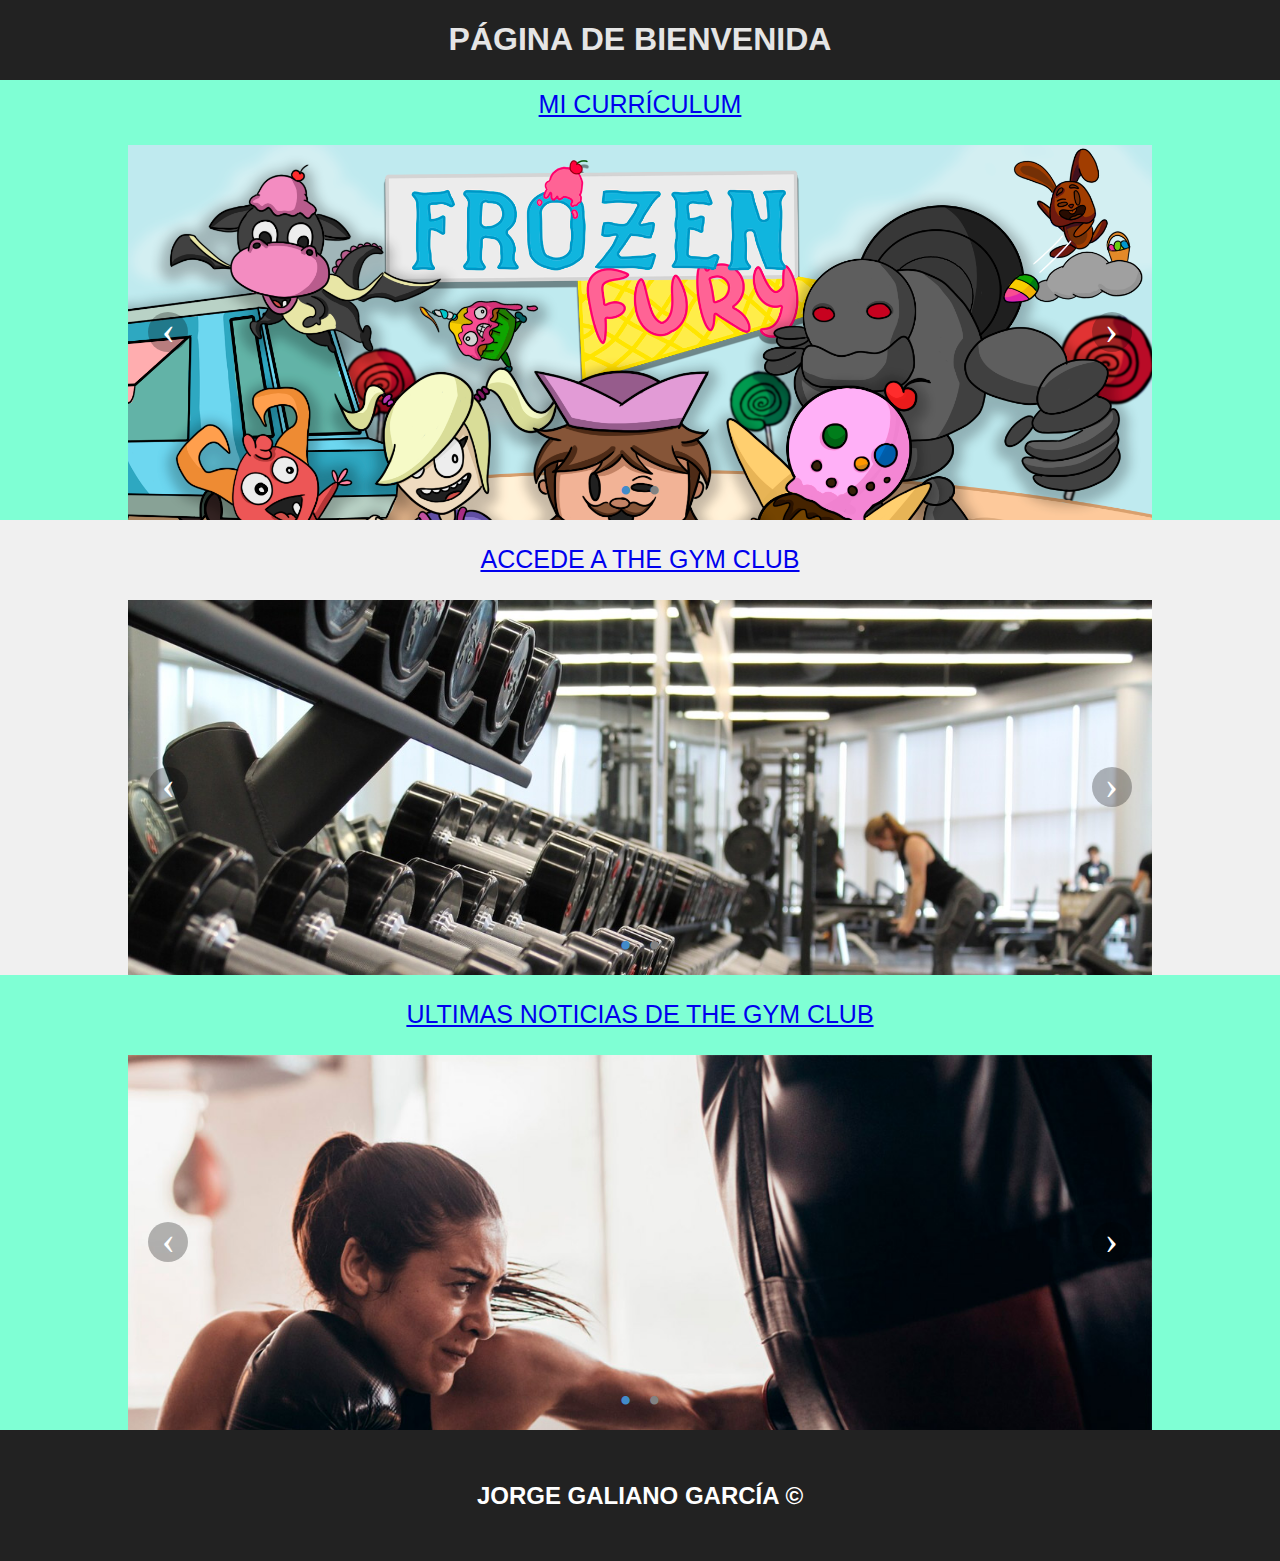
<file: 01_EjercicioWeb/src/main/webapp/index.html>
<!DOCTYPE html>
<html>
<head>
<meta charset="UTF-8">
<link href="css/welcomePage.css" rel="stylesheet" type="text/css"><link>
<title>Página de bienvenida</title>
</head>
<body>
 	<header class="headerPags">
        <h1 class="text-upper headerColor font-fam">Página de bienvenida</h1>
    </header>


    <section>
		

		<div class="container1">
			<a href="curriculum.html" class="text-upper font-fam ">Mi currículum</a>
                <div class="slide">
				<div class="slide-inner">
					<input class="slide-open" type="radio" id="slide-1-1" 
				 	     name="slide1" aria-hidden="true" hidden="" checked="checked">
					<div class="slide-item">
						<img style="width:100%" src="img/frozenFury.png">
					</div>
					<input class="slide-open" type="radio" id="slide-2-1" 
				 	     name="slide1" aria-hidden="true" hidden="">
					<div class="slide-item">
						<img style="width:100%" src="img/videojuego1.png">
					</div>
			
					<label for="slide-2-1" class="slide-control next control-1-1">›</label>
					<label for="slide-1-1" class="slide-control prev control-2-1">‹</label>
					<label for="slide-2-1" class="slide-control prev control-1-1">‹</label>
					<label for="slide-1-1" class="slide-control next control-2-1">›</label>
					<ol class="slide-indicador">
						<li>
							<label for="slide-1-1" class="slide-circulo">•</label>
						</li>
						<li>
							<label for="slide-2-1" class="slide-circulo">•</label>
						</li>
					</ol>
				</div>
			</div>
                
        </div>
    	
    </section>
	<section>
		<div class="container2">
            <a href="mainPage.html" class="text-upper font-fam">Accede a the gym club</a>
            <div class="slide">
				<div class="slide-inner">
					<input class="slide-open" type="radio" id="slide-1-2" 
				 	     name="slide2" aria-hidden="true" hidden="" checked="checked">
					<div class="slide-item">
						<img style="width:100%" src="img/gym.jpeg">
					</div>
					<input class="slide-open" type="radio" id="slide-2-2" 
				 	     name="slide2" aria-hidden="true" hidden="">
					<div class="slide-item">
						<img style="width:100%" src="img/gymm.jpg">
					</div>
			
					<label for="slide-1-2" class="slide-control next control-2-2">›</label>
					<label for="slide-2-2" class="slide-control prev control-1-2">‹</label>
					<label for="slide-1-2" class="slide-control prev control-2-2">‹</label>
					<label for="slide-2-2" class="slide-control next control-1-2">›</label>
					<ol class="slide-indicador">
						<li>
							<label for="slide-1-2" class="slide-circulo">•</label>
						</li>
						<li>
							<label for="slide-2-2" class="slide-circulo">•</label>
						</li>
					</ol>
				</div>
			</div>
        </div>
    </section>
    <section>
    	<div class="container3">
                <a href="linkedPage.html" class="text-upper font-fam">ULTIMAS NOTICIAS DE THE GYM CLUB</a>
		<div class="slide">
				<div class="slide-inner">
					<input class="slide-open" type="radio" id="slide-1-3" 
				 	     name="slide3" aria-hidden="true" hidden="" checked="checked">
					<div class="slide-item">
						<img style="width:100%" src="img/clasesBoxeo1.jpg">
					</div>
					<input class="slide-open" type="radio" id="slide-2-3" 
				 	     name="slide3" aria-hidden="true" hidden="">
					<div class="slide-item">
						<img style="width:100%" src="img/dietista.jpg">
					</div>
			
					<label for="slide-1-3" class="slide-control next control-2-3">›</label>
					<label for="slide-2-3" class="slide-control prev control-1-3">‹</label>
					<label for="slide-1-3" class="slide-control prev control-2-3">‹</label>
					<label for="slide-2-3" class="slide-control next control-1-3">›</label>
					<ol class="slide-indicador">
						<li>
							<label for="slide-1-3" class="slide-circulo">•</label>
						</li>
						<li>
							<label for="slide-2-3" class="slide-circulo">•</label>
						</li>
					</ol>
				</div>
			</div>
        </div>
    </section>
	
	 <footer class="footer">
        <div class="footerContainer">       
        	<h2 class="text-upper font-fam" style="text-align:center">Jorge galiano garcía &copy;</h2>
        </div>
    </footer>
	
</body>
</html>
</file>
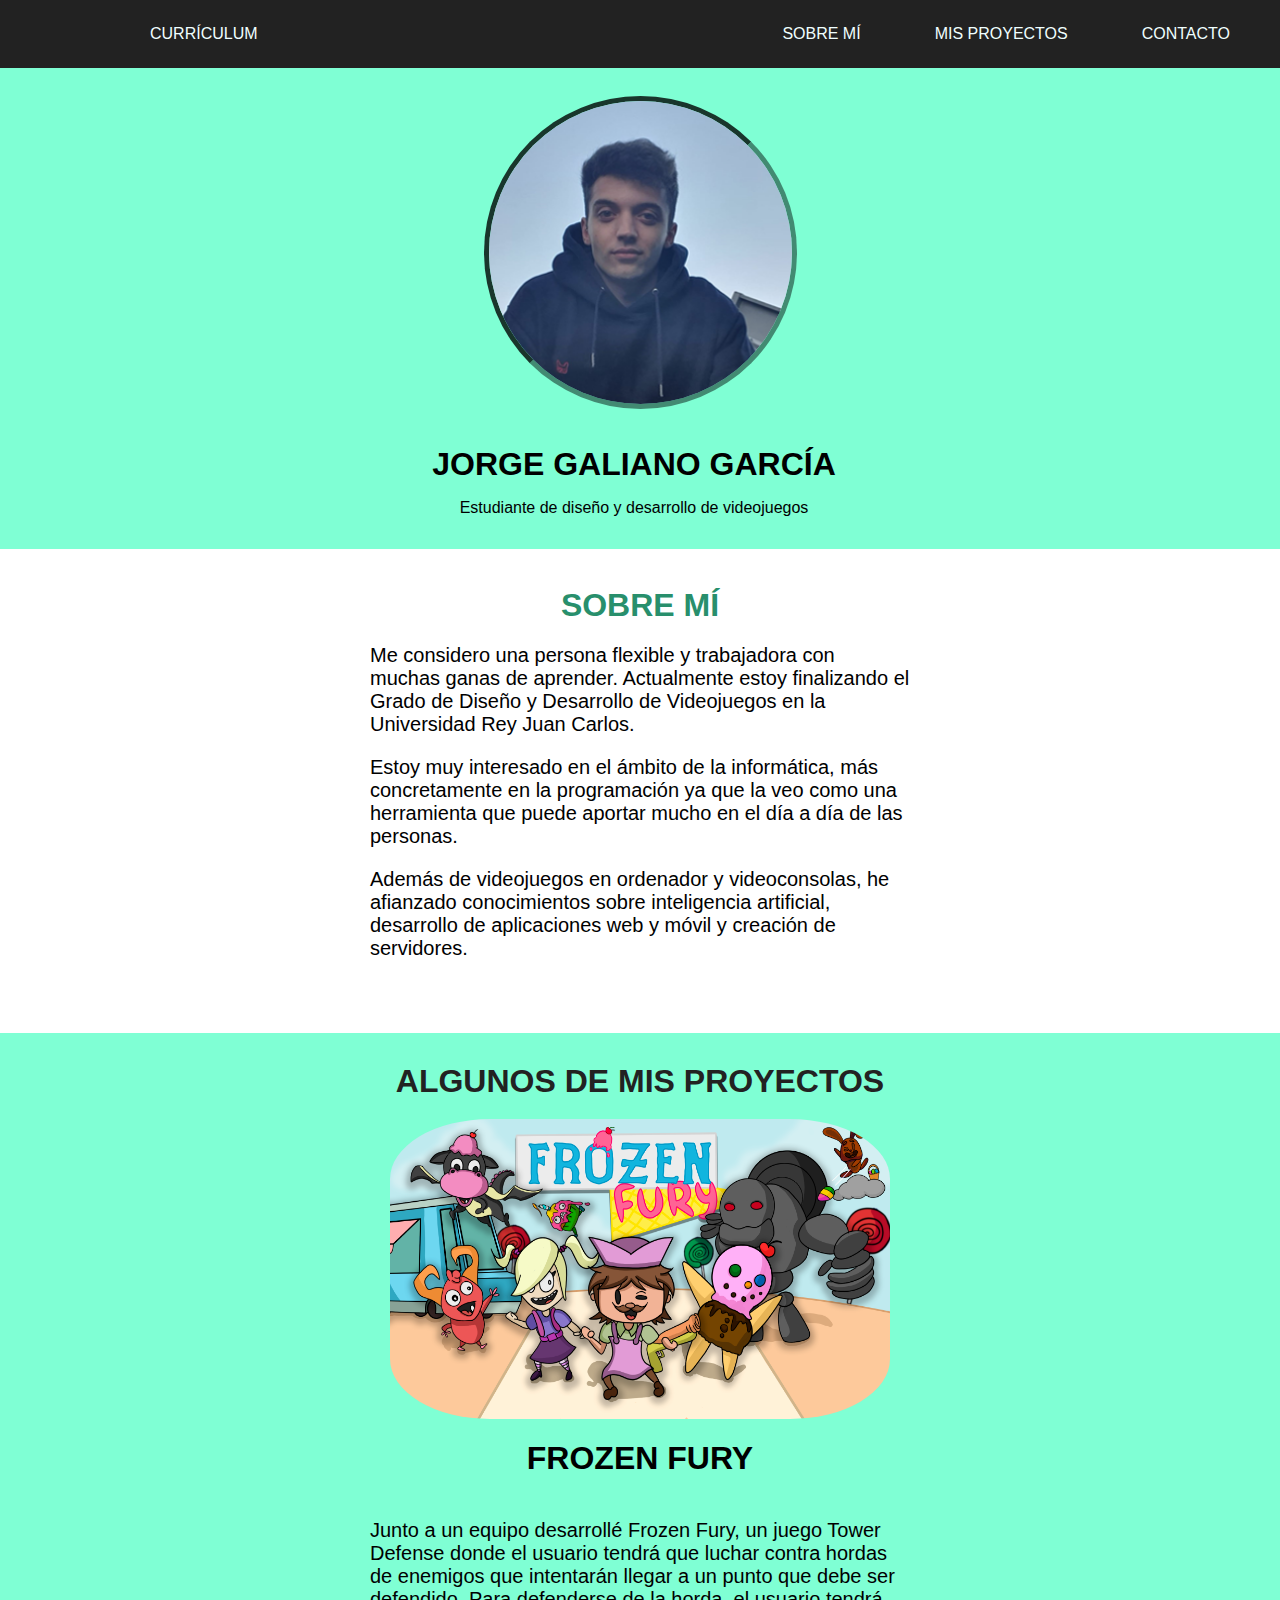
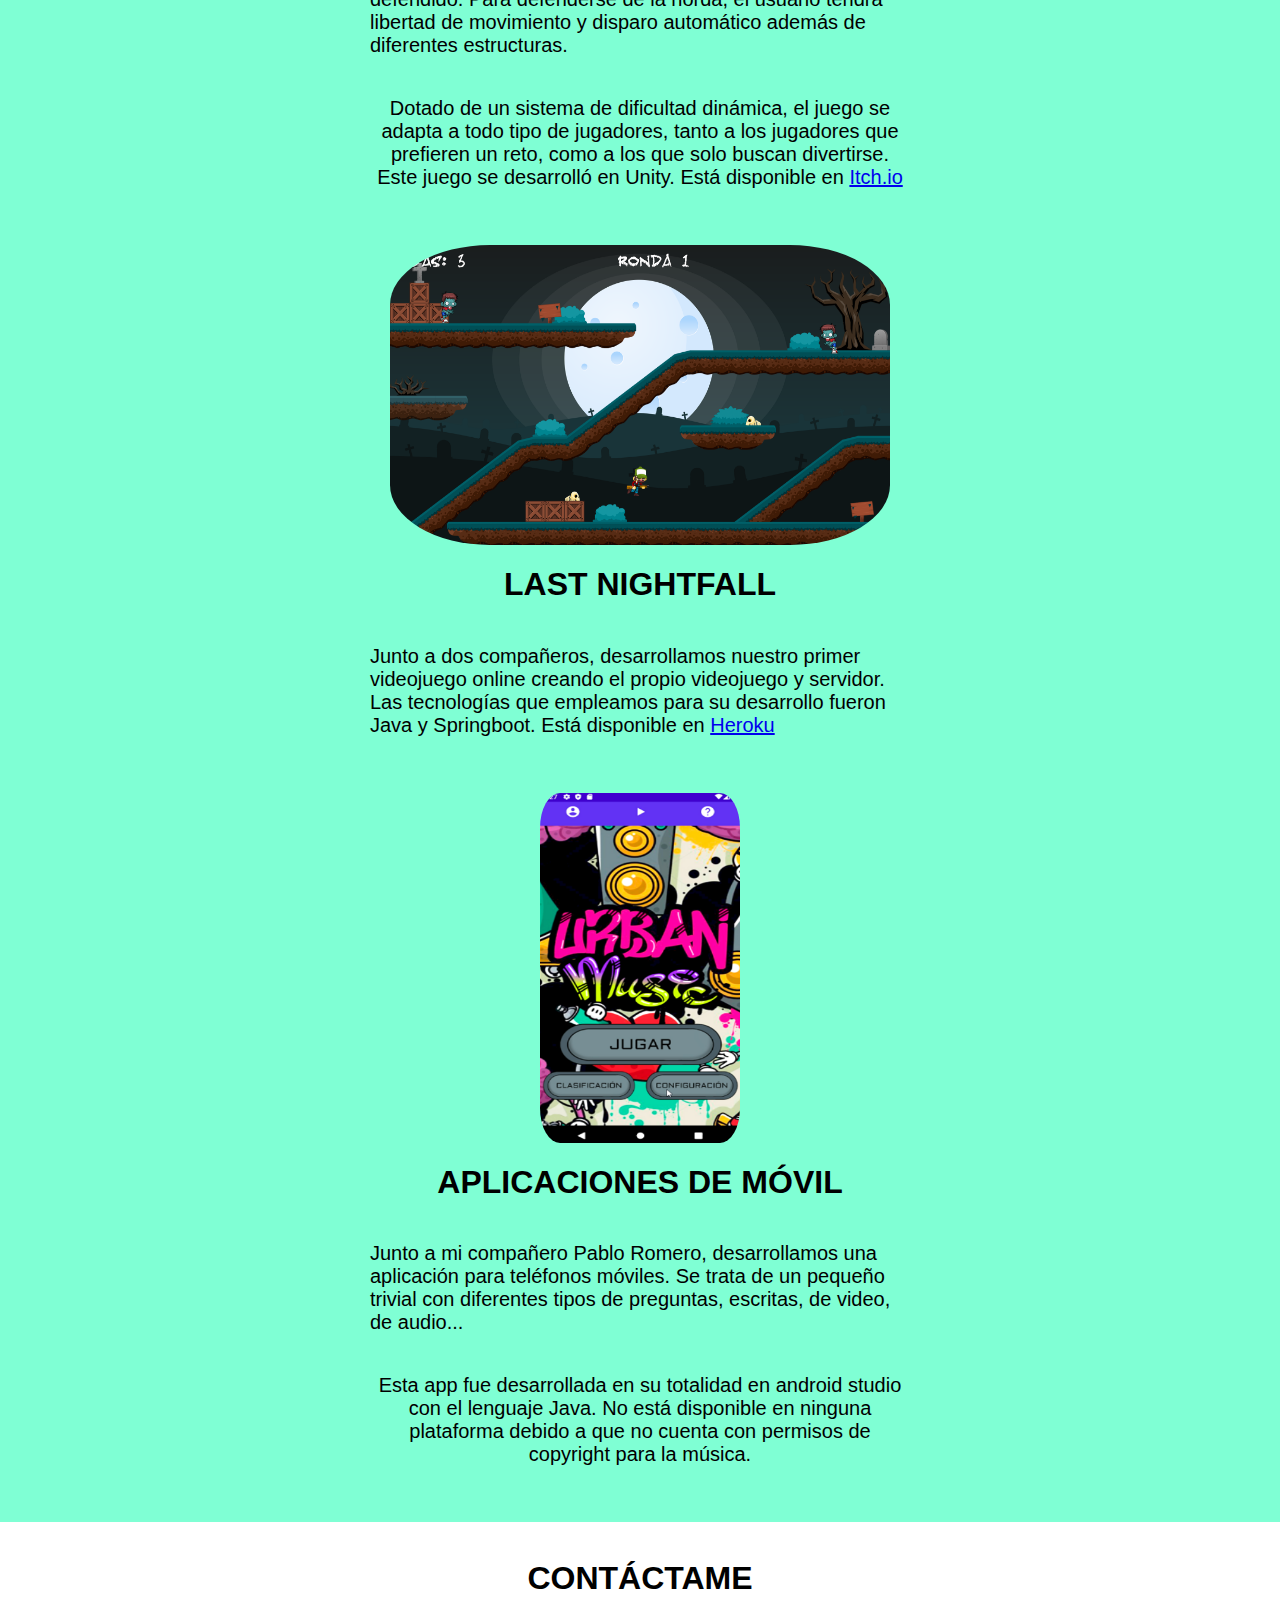
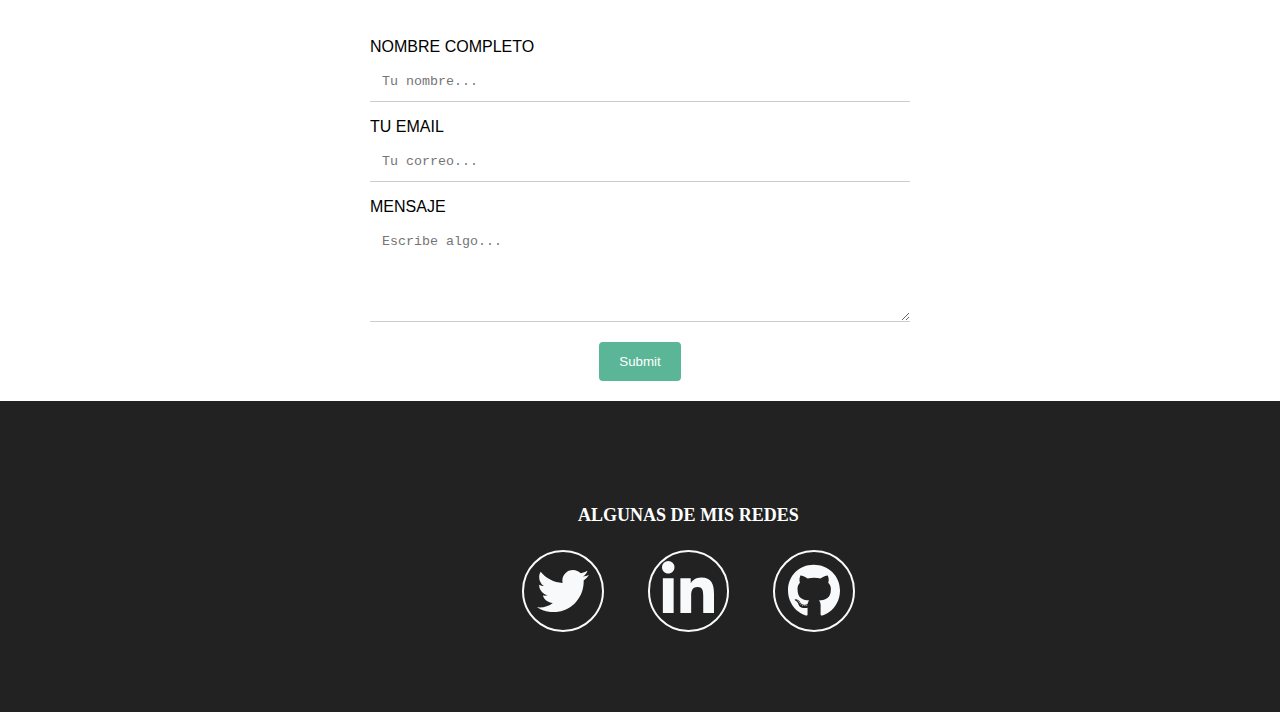
<file: 01_EjercicioWeb/src/main/webapp/curriculum.html>
<!DOCTYPE html>
<html lang="en">
<head>
    <meta charset="UTF-8">
    <meta http-equiv="X-UA-Compatible" content="IE=edge">
    <meta name="viewport" content="width=device-width, initial-scale=1.0">
    <link href="css/stylesCurriculum.css" rel="stylesheet" type="text/css"> 
    <title>Jorge Galiano García</title>
</head>
<body>
    
    <header>
        <div class="container fixed-top">
            <a class="logoPag" href="#START">Currículum</a>
            <a href="#" class="toggle-button">
                <span class="bar"></span>
                <span class="bar"></span>
                <span class="bar"></span>
            </a>
            <nav>
                <div class="navLink">
                    <ul>
                        <li><a href="#AboutMe">Sobre mí</a></li>
                        <li><a href="#Projects">Mis proyectos</a></li>
                        <li><a href="#Contact">Contacto</a></li>
                    </ul>   
                </div>
            </nav>
        </div>
    </header>

    <!--SECTION DE FOTO DE PERFIL E INICIO-->
    <section id="START" class="sectionPFP">
            <div style="padding-top: 6em; padding-bottom: 1em;" class="containerSection1 d-block align-items-center flex-column">
                <img class="rounded-circle" width="303" height="303" src="img/profilePic2.png" alt="...">
            </div>
            <div style="padding-bottom: 2em; padding-left: 0%;" class="containerSection1 d-flex align-items-center flex-column">
                <h1 class="text-uppercase marginBottom0">Jorge Galiano García</h1>
                <p class="textP marginBottom0 subHeader">Estudiante de diseño y desarrollo de videojuegos</p>
            </div>
    </section>
    <!--SECTION DE SOBRE MÍ-->
    <section id="AboutMe" class="sectionAboutMe">
        <div style="padding-top: 1em; padding-bottom: 2em;" class="containerSection1 d-flex align-items-center flex-column">
            <h1 class="text-uppercase marginBottom0 textColorAqua">Sobre mí</h1>
           
            <div>
                <div><p class="textP">Me considero una persona flexible y trabajadora con muchas
                    ganas de aprender. Actualmente estoy finalizando el 
                    Grado de Diseño y Desarrollo de Videojuegos en la Universidad Rey Juan Carlos.
                </p></div>
                <div><p class="textP">Estoy muy interesado en el ámbito de la informática, más
                    concretamente en la programación ya que la veo como una herramienta que puede aportar mucho en el 
                    día a día de las personas.</p></div>
    
                <div><p class="textP">Además de videojuegos en ordenador y videoconsolas, he afianzado
                    conocimientos sobre inteligencia artificial, desarrollo de aplicaciones web y móvil y creación de servidores.
                </p></div>
    
            </div>
        </div>
    </section>
<!--SECTION MIS PROYECTOS-->
    <section id="Projects" class="sectionProjects">
        <h1 class="projectHeader text-center text-uppercase text-secondary " style="padding-top: 1em;">Algunos de mis proyectos</h2>
        <div class="containerSection1 d-flex align-items-center flex-column">
               
                   <img class="img-fluid rounded-square" src="img/frozenFury.png" alt="...">
                   <h1 class="text-uppercase">Frozen fury</h1>
                   
             
                    <p style=" font-size: 20px" class="textP">
                        Junto a un equipo desarrollé Frozen Fury, un juego Tower Defense 
                        donde el usuario tendrá que luchar contra hordas de enemigos que 
                        intentarán llegar a un punto que debe ser defendido. Para defenderse 
                        de la horda, el usuario tendrá libertad de movimiento y disparo automático 
                        además de diferentes estructuras.
                    </p>
                    <p style="text-align:center; font-size: 20px" class="textP">
                        Dotado de un sistema de dificultad dinámica, el juego se adapta 
                        a todo tipo de jugadores, tanto a los jugadores que prefieren un reto, 
                        como a los que solo buscan divertirse. Este juego se desarrolló en Unity. 
                        Está disponible en <a href="https://thenides-ra.itch.io/frozen-fury">Itch.io</a>
                    </p>
                    <br>  
                    <br>  
                    <img class="img-fluid rounded-square" src="img/videojuego1.png" alt="...">
                    <h1 class="text-uppercase">Last nightfall</h1>
                
                   
           
                    <p style="font-size: 20px" class="textP">
                    Junto a dos compañeros, desarrollamos nuestro primer videojuego online 
                    creando el propio videojuego y servidor. Las tecnologías que empleamos
                    para su desarrollo fueron Java y Springboot. Está disponible en 
                    <a href="https://lastnightfall-app.herokuapp.com/">Heroku</a></p>
                    <br> 
                    <br> 
                    <img class="img-fluid rounded-square-mobile" src="img/Captura.PNG" alt="...">
                    <h1 class="text-uppercase">Aplicaciones de móvil</h1>
               

                    <p style=" font-size: 20px" class="textP">
                        Junto a mi compañero Pablo Romero, desarrollamos una aplicación
                        para teléfonos móviles. Se trata de un pequeño trivial con diferentes
                        tipos de preguntas, escritas, de video, de audio...
                    </p>
                    <p style="text-align:center; font-size: 20px" class="textP">
                        Esta app fue desarrollada en su totalidad en android studio con 
                        el lenguaje Java. No está disponible en ninguna plataforma debido
                        a que no cuenta con permisos de copyright para la música.
                    </p>
                    <br>
                    <br>  

        </div>
    </section>

   

    <section id="Contact" class="sectionAboutMe">
        <div style="padding-top: 1em;" class="containerSection1 d-flex align-items-center flex-column">
            <h1 style="text-align:center;" class="text-uppercase">Contáctame</h1>
            <!--<img style="width: 300px; margin: auto; display: block;" src="img/gmail.png" alt="...">
            <h1 style="text-align:center;">jgaliano2000@gmail.com</h1>   -->
             
        </div>
        <div class="containerForm containerSection1">
            <form action="https://formspree.io/f/xdobegvj" method="POST">
          
              <label for="nCompleto" class="text-uppercase formStyle">Nombre completo</label>
              <input class="inputFormFont" type="text" id="fName" name="firstname" placeholder="Tu nombre..." required>
          
              <label for="eMail" class="text-uppercase formStyle">Tu email</label>
              <input class="inputFormFont" type="email" id="eMail" name="email" placeholder="Tu correo..." required>
          
              <label for="message" class="text-uppercase formStyle">Mensaje</label>
              <textarea id="message" name="message" placeholder="Escribe algo..." style="height:100px;" required></textarea>
          
              <input style="margin: auto; display: block;" type="submit" value="Submit">
          
            </form>
          </div>
    </section>

    
      






    <footer class="footer text-center">
        <div class="footerContainer">
            <div class="row">
                <div>
                    <h4 style="font-size: large;" class="text-uppercase">Algunas de mis redes</h4>
                    <a class="btn btn-outline-light btn-social mx-1 btnHover" href="https://twitter.com/_snkk__"><svg class="svg-inline--fa fa-twitter fa-w-16 fa-fw" aria-hidden="true" focusable="false" data-prefix="fab" data-icon="twitter" role="img" xmlns="http://www.w3.org/2000/svg" viewBox="0 0 512 512" data-fa-i2svg=""><path fill="currentColor" d="M459.37 151.716c.325 4.548.325 9.097.325 13.645 0 138.72-105.583 298.558-298.558 298.558-59.452 0-114.68-17.219-161.137-47.106 8.447.974 16.568 1.299 25.34 1.299 49.055 0 94.213-16.568 130.274-44.832-46.132-.975-84.792-31.188-98.112-72.772 6.498.974 12.995 1.624 19.818 1.624 9.421 0 18.843-1.3 27.614-3.573-48.081-9.747-84.143-51.98-84.143-102.985v-1.299c13.969 7.797 30.214 12.67 47.431 13.319-28.264-18.843-46.781-51.005-46.781-87.391 0-19.492 5.197-37.36 14.294-52.954 51.655 63.675 129.3 105.258 216.365 109.807-1.624-7.797-2.599-15.918-2.599-24.04 0-57.828 46.782-104.934 104.934-104.934 30.213 0 57.502 12.67 76.67 33.137 23.715-4.548 46.456-13.32 66.599-25.34-7.798 24.366-24.366 44.833-46.132 57.827 21.117-2.273 41.584-8.122 60.426-16.243-14.292 20.791-32.161 39.308-52.628 54.253z"></path></svg></a>
                    <a class="btn btn-outline-light btn-social mx-1 btnHover" href="https://www.linkedin.com/in/jorge-galiano-581124229/"><svg class="svg-inline--fa fa-linkedin-in fa-w-14 fa-fw" aria-hidden="true" focusable="false" data-prefix="fab" data-icon="linkedin-in" role="img" xmlns="http://www.w3.org/2000/svg" viewBox="0 0 448 512" data-fa-i2svg=""><path fill="currentColor" d="M100.28 448H7.4V148.9h92.88zM53.79 108.1C24.09 108.1 0 83.5 0 53.8a53.79 53.79 0 0 1 107.58 0c0 29.7-24.1 54.3-53.79 54.3zM447.9 448h-92.68V302.4c0-34.7-.7-79.2-48.29-79.2-48.29 0-55.69 37.7-55.69 76.7V448h-92.78V148.9h89.08v40.8h1.3c12.4-23.5 42.69-48.3 87.88-48.3 94 0 111.28 61.9 111.28 142.3V448z"></path></svg></a>
                    <a class="btn btn-outline-light btn-social mx-1 btnHover" href="https://github.com/Jorgee-sk"><svg class="svg-inline--fa fa-github fa-w-16 fa-fw" aria-hidden="true" focusable="false" data-prefix="fab" data-icon="github" role="img" xmlns="http://www.w3.org/2000/svg" viewBox="0 0 496 512" data-fa-i2svg=""><path fill="currentColor" d="M165.9 397.4c0 2-2.3 3.6-5.2 3.6-3.3.3-5.6-1.3-5.6-3.6 0-2 2.3-3.6 5.2-3.6 3-.3 5.6 1.3 5.6 3.6zm-31.1-4.5c-.7 2 1.3 4.3 4.3 4.9 2.6 1 5.6 0 6.2-2s-1.3-4.3-4.3-5.2c-2.6-.7-5.5.3-6.2 2.3zm44.2-1.7c-2.9.7-4.9 2.6-4.6 4.9.3 2 2.9 3.3 5.9 2.6 2.9-.7 4.9-2.6 4.6-4.6-.3-1.9-3-3.2-5.9-2.9zM244.8 8C106.1 8 0 113.3 0 252c0 110.9 69.8 205.8 169.5 239.2 12.8 2.3 17.3-5.6 17.3-12.1 0-6.2-.3-40.4-.3-61.4 0 0-70 15-84.7-29.8 0 0-11.4-29.1-27.8-36.6 0 0-22.9-15.7 1.6-15.4 0 0 24.9 2 38.6 25.8 21.9 38.6 58.6 27.5 72.9 20.9 2.3-16 8.8-27.1 16-33.7-55.9-6.2-112.3-14.3-112.3-110.5 0-27.5 7.6-41.3 23.6-58.9-2.6-6.5-11.1-33.3 2.6-67.9 20.9-6.5 69 27 69 27 20-5.6 41.5-8.5 62.8-8.5s42.8 2.9 62.8 8.5c0 0 48.1-33.6 69-27 13.7 34.7 5.2 61.4 2.6 67.9 16 17.7 25.8 31.5 25.8 58.9 0 96.5-58.9 104.2-114.8 110.5 9.2 7.9 17 22.9 17 46.4 0 33.7-.3 75.4-.3 83.6 0 6.5 4.6 14.4 17.3 12.1C428.2 457.8 496 362.9 496 252 496 113.3 383.5 8 244.8 8zM97.2 352.9c-1.3 1-1 3.3.7 5.2 1.6 1.6 3.9 2.3 5.2 1 1.3-1 1-3.3-.7-5.2-1.6-1.6-3.9-2.3-5.2-1zm-10.8-8.1c-.7 1.3.3 2.9 2.3 3.9 1.6 1 3.6.7 4.3-.7.7-1.3-.3-2.9-2.3-3.9-2-.6-3.6-.3-4.3.7zm32.4 35.6c-1.6 1.3-1 4.3 1.3 6.2 2.3 2.3 5.2 2.6 6.5 1 1.3-1.3.7-4.3-1.3-6.2-2.2-2.3-5.2-2.6-6.5-1zm-11.4-14.7c-1.6 1-1.6 3.6 0 5.9 1.6 2.3 4.3 3.3 5.6 2.3 1.6-1.3 1.6-3.9 0-6.2-1.4-2.3-4-3.3-5.6-2z"></path></svg></a>
                </div>
                <div class="col-lg-4">
                   
                </div>
            </div>
        </div>
    </footer>

</body>
</html>
</file>
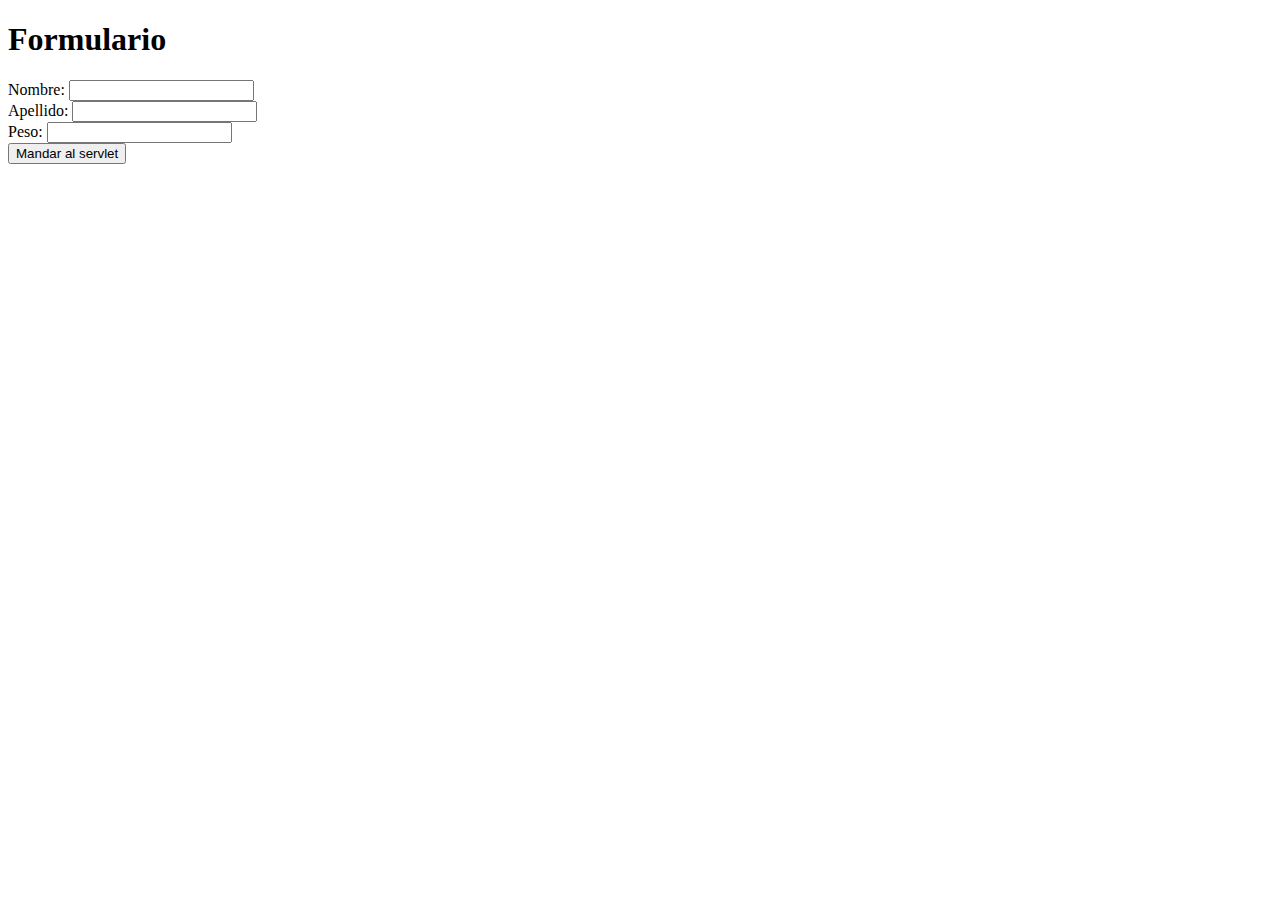
<file: 01_EjercicioWeb/src/main/webapp/formulario1.html>
<!DOCTYPE html>
<html>
<head>
<meta charset="ISO-8859-1">
<title>Insert title here</title>
</head>
<body>
	<h1>Formulario</h1>
	<form action="FormServlet" method="get">
		Nombre: <input type="text" name="nombre"/>
		<br/>
		Apellido: <input type="text" name="apellido"/>
		<br/>
		Peso: <input type="text" name="peso"/>
		<br/>
		<input type="submit" value="Mandar al servlet"/>
	</form>
</body>
</html>
</file>
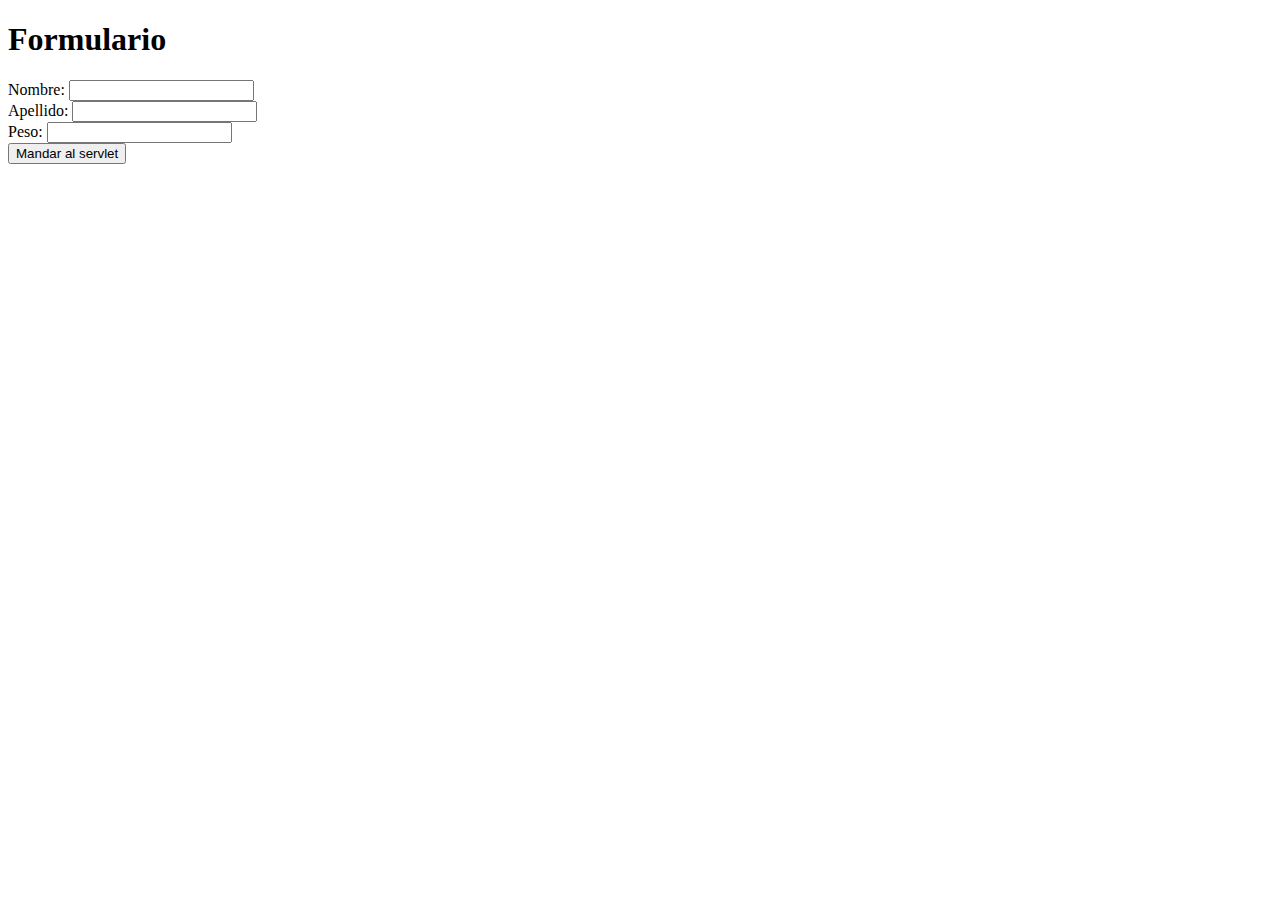
<file: 01_EjercicioWeb/src/main/webapp/formulario2.html>
<!DOCTYPE html>
<html>
<head>
<meta charset="ISO-8859-1">
<title>Insert title here</title>
</head>
<body>
	<h1>Formulario</h1>
	<form action="JspServlets" method="get">
		Nombre: <input type="text" name="nombre"/>
		<br/>
		Apellido: <input type="text" name="apellido"/>
		<br/>
		Peso: <input type="text" name="peso"/>
		<br/>
		<input type="submit" value="Mandar al servlet"/>
	</form>
</body>
</html>
</file>
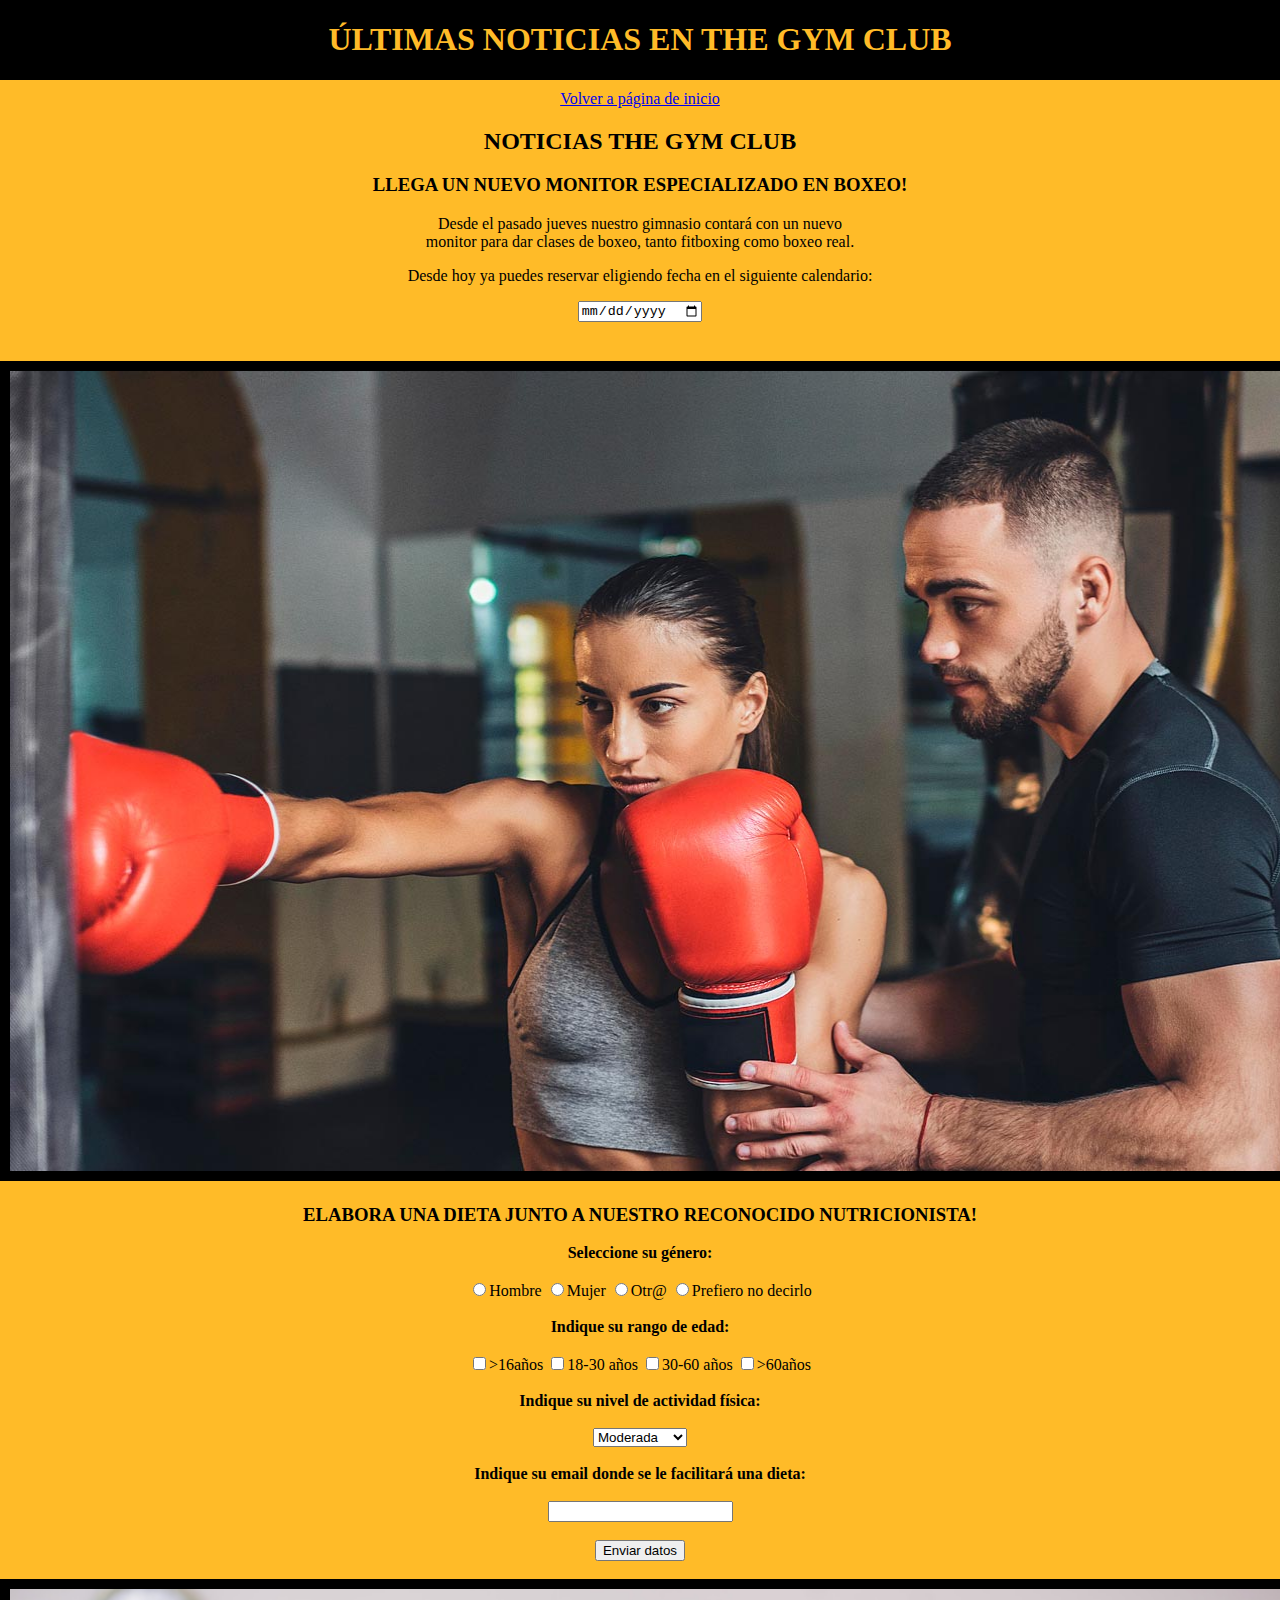
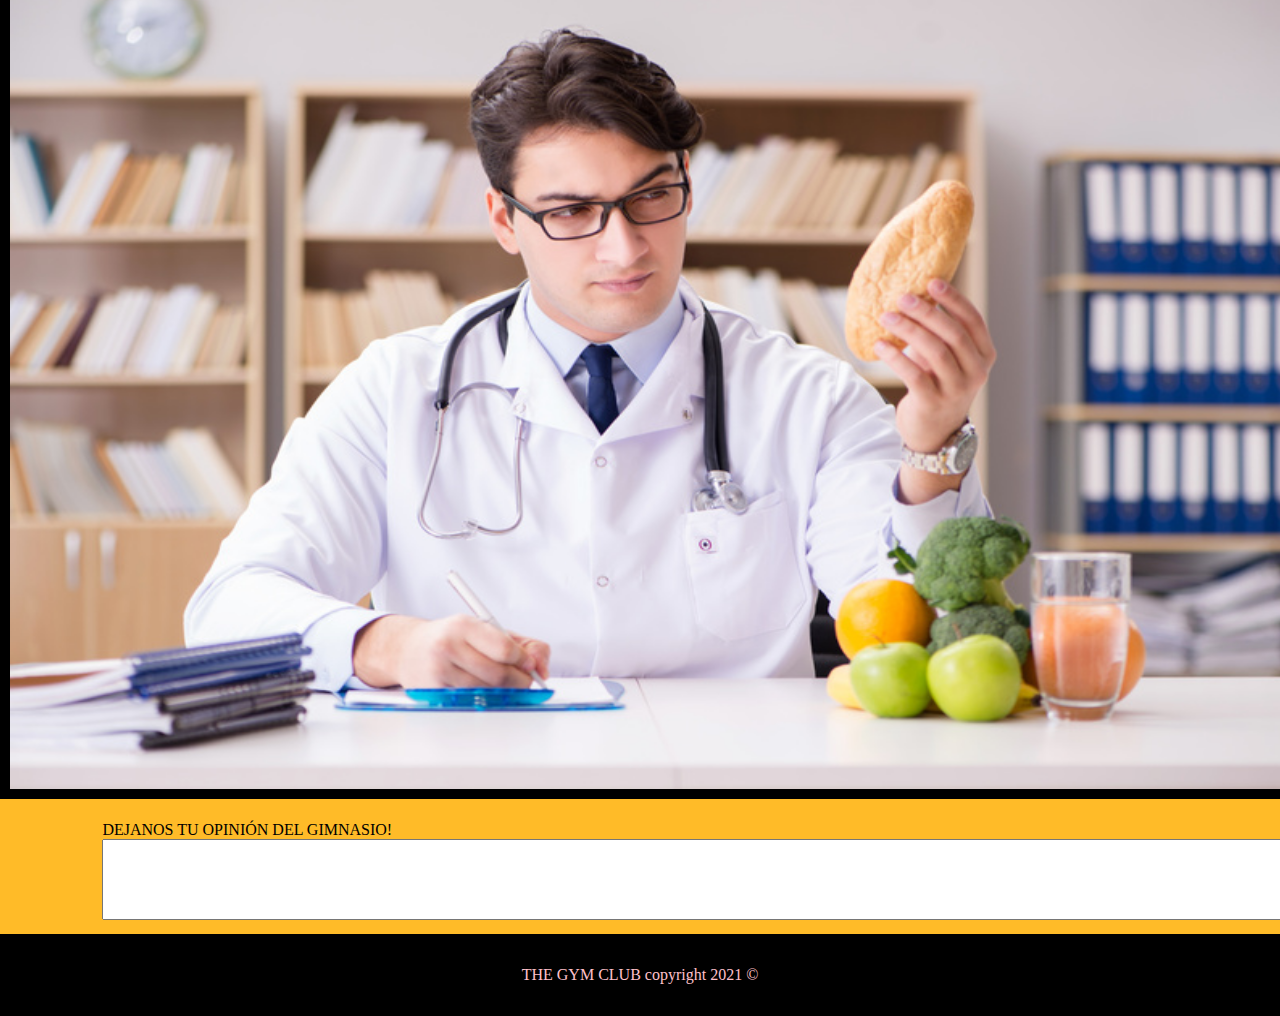
<file: 01_EjercicioWeb/src/main/webapp/linkedPage.html>
<!DOCTYPE html>
<html lang="en">
<head>
    <meta charset="UTF-8">
    <meta http-equiv="X-UA-Compatible" content="IE=edge">
    <meta name="viewport" content="width=device-width, initial-scale=1.0">
    <title>NOTICIAS GYM CLUB</title>
    <link href="css/linkedPage.css" rel="stylesheet" type="text/css"> 
</head>
<body style="background-color: rgb(255, 187, 40);">

    <main>

        <header class="headerLinked">
            <h1 class="headerUpper">Últimas noticias en the gym club</h1>
        </header>
        
        <div class="divLink">
            <nav >
                <a href="mainPage.html" >Volver a página de inicio</a>
            </nav>
        </div>
        
        <div>
            <section >
                <h2 class="headerUpperCenter">NOTICIAS THE GYM CLUB</h2>
                <article class="text-center">
                    <h3 class="headerUpper">Llega un nuevo monitor especializado en boxeo!</h3>
                    <p>Desde el pasado jueves nuestro gimnasio contará
                        con un nuevo <br> monitor para dar clases de boxeo, tanto
                        fitboxing como boxeo real.
                    </p>
                    <p>
                        Desde hoy ya puedes reservar eligiendo fecha en el siguiente calendario:
                    </p>
                    <form style="margin-bottom: 3%;">
                        <input type="date" name="fechaReserva" placeholder="Introduzca fecha de reserva"/>
                    </form>
                    
                    <img class="imgAdapt" id="fotoBoxing" src="img/clasesBoxeo.jpg" />
                   
                </article>
                <article class="text-center">
                    <h3 class="headerUpper">Elabora una dieta junto a nuestro reconocido nutricionista!</h3>
                    <label for="genero"><b>Seleccione su género:</b> </label>
                    <br/>
                    <br />	
                    <input type="radio" name="genero" value="H" />Hombre	
                    <input type="radio" name="genero" value="M" />Mujer	
                    <input type="radio" name="genero" value="O" />Otr@
                    <input type="radio" name="genero" value="P" />Prefiero no decirlo	
                    <br/>
                    <br/>
                    <label for="edadR"><b>Indique su rango de edad:</b></label>
                    <br />
                    <br />
                    <input type="checkbox" name="edadR" value="S" />>16años
                    <input type="checkbox" name="edadR" value="M" />18-30 años	
                    <input type="checkbox" name="edadR" value="I" />30-60 años	
                    <input type="checkbox" name="edadR" value="V" />>60años
                    <br/>
                    <br/>
                    <label for="actividadFisica"><b>Indique su nivel de actividad física:</b></label>
                    <br />	
                    <br />
                    <select name="actividadFisica">
                        <option value="ML">Muy leve</option>
                        <option value="L">Leve</option>
                        <option value="M" selected>Moderada</option>
                        <option value="INT">Intensa</option>
                        <option value="EXC">Excepcional</option>
                    </select>
                    <br/>
                    <br/>
                    <label for="actividadFisica"><b>Indique su email donde se le facilitará una dieta:</b></label>
                    <br />	
                    <br />
                    <input id="email" type="email" name="email"/>
                    <br>
                    <br>
                    <input type="submit" value="Enviar datos" />
                    <br>
                    <br>
                    <img class="imgAdapt" id="fotoDietista" src="img/dietista.jpg" />
                    <br>
                    <br>
                    
                </article>
            </section>
        </div>
        
        <div style="margin-left: 8%;">
            <label class="headerUpper" for="opinión">Dejanos tu opinión del gimnasio!</label>
            <br />	
            <textarea class="styleOpinion" rows="5" cols="171" name="observaciones" ></textarea>    
        </div>
    
    
        <footer class="footer text-center">
            <div class="footerContainer">
                    <div>
                        <p>THE GYM CLUB copyright 2021 &copy;</p>
                    </div>
            </div>
        </footer>

    </main>
    

    
</body>
</html>
</file>
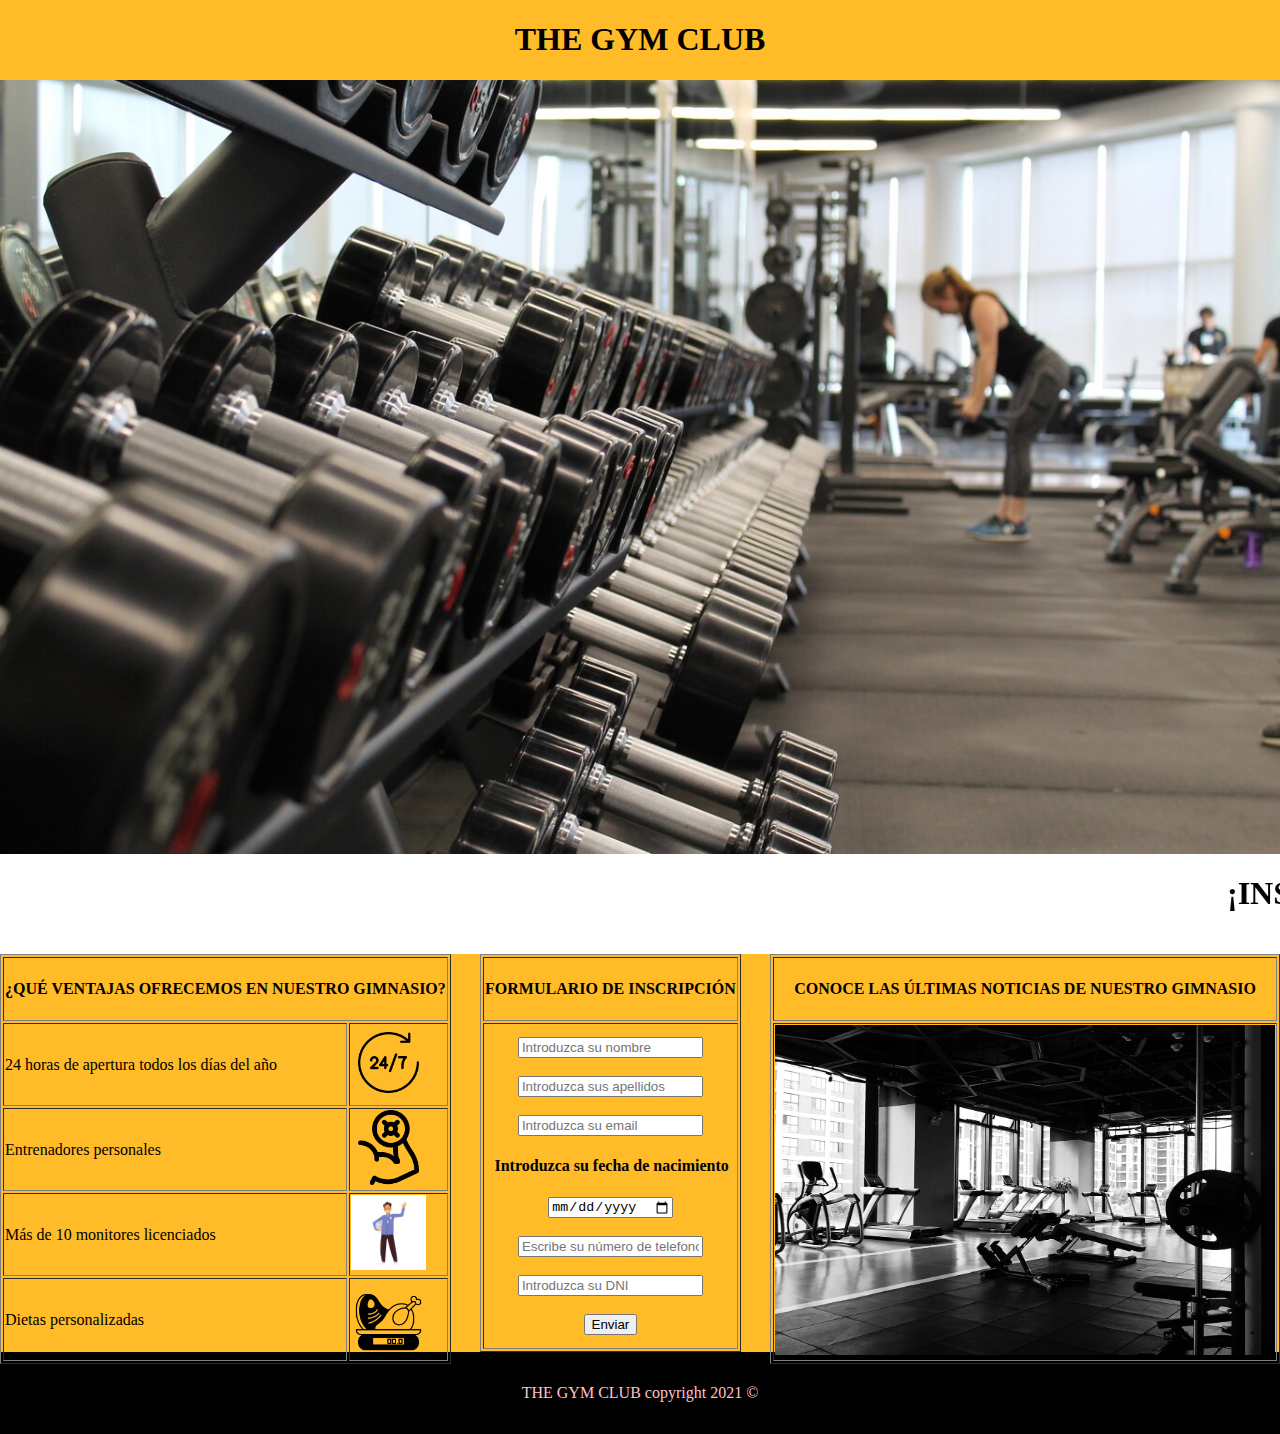
<file: 01_EjercicioWeb/src/main/webapp/mainPage.html>
<!DOCTYPE html>
<html lang="en">
<head>
    <meta charset="UTF-8">
    <meta http-equiv="X-UA-Compatible" content="IE=edge">
    <meta name="viewport" content="width=device-width, initial-scale=1.0">
    <title>THE GYM CLUB</title>
    <link href="css/linkedPage.css" rel="stylesheet" type="text/css">
</head>
<body>

    
    <header class="headerPags">
        <h1>THE GYM CLUB</h1>
    </header>
    
    
    <div>
        <img class="imageFull" id="fotoGym" src="img/gym.jpeg" alt="Gimnasio" title="Foto de gimnasio" />
    </div>

    <marquee>
        <h1>¡INSCRÍBETE YA!</h1>
    </marquee>

    <div class="divTable">
        <table border="1" align="left">
            <thead>
                <tr>
                    <th colspan="2" class="text-center"><h4>¿QUÉ VENTAJAS OFRECEMOS EN NUESTRO GIMNASIO?</h4></th>
                </tr>
            </thead>
            <tbody>
                <tr>
                    <ul>
                        <td>
                            <li>24 horas de apertura todos los días del año</li>
                        </td>
                        <td>
                            <img class="tableImgStyle" id="foto24/7" src="img/247.png" alt="Gimnasio24/7" title="Apertura gimnasio" />
                        </td>
                    </ul>
                </tr>
                <tr>
                    <ul>
                        <td>
                            <li>Entrenadores personales</li>
                        </td>
                        <td>
                            <img class="tableImgStyle" id="fotoEntrenador" src="img/strong.png" alt="Entrenadores" title="Entrenadores gimnasio" />
                        </td>
                    </ul>
                </tr>
                <tr>
                    <ul>
                        <td>
                            <li>Más de 10 monitores licenciados</li>
                        </td>
                        <td>
                            <img class="tableImgStyle" id="fotoMonit" src="img/personalTrainer.PNG" alt="monitores" title="monitores gimnasio" />
                        </td>
                    </ul>
                </tr>
                <tr>
                    <ul>
                        <td>
                            <li>Dietas personalizadas</li>
                        </td>
                        <td>
                            <img class="tableImgStyle" id="fotoDieta" src="img/diet.png" alt="Dieta" title="Dieta gimnasio" />
                        </td>
                    </ul>
                </tr>
               
            </tbody>

        </table>

        <table border="1" align="right">
            <thead>
                <tr>
                    <th style=" text-align:center;"><h4>CONOCE LAS ÚLTIMAS NOTICIAS DE NUESTRO GIMNASIO</h4></th>
                </tr>
            </thead>
            <tbody>
                <tr>
                    <td>
                        <a href="linkedPage.html">
                            <img style="width: 500px; height: 330px;" id="fotoGym" src="img/gymm.jpg" alt="gimnasio" title="gimnasio" />
                        </a>
                    </td>
                </tr>
            </tbody>

        </table>
        
        <table border="1" align="center">
            <thead>
                <tr>
                    <th class="text-center"><h4>FORMULARIO DE INSCRIPCIÓN</h4></th>
                </tr>
            </thead>
            <tbody>
                <tr>
                    <td colspan="2" align="center" style="padding-top: 5%; padding-bottom:5%;">
                        <form>
                          
                            <input type="text" name="nombre" placeholder="Introduzca su nombre" required/>	
                            <br/>
                            <br/>
              
                            <input type="text" name="apellidos" placeholder="Introduzca sus apellidos" required/>
                            <br/>
                            <br/>
    
                            <input type="email" name="email" placeholder="Introduzca su email" required/>
     
                            <br/>
                            <h4 style="padding-left: 1%; padding-right: 0%;">Introduzca su fecha de nacimiento</h4>
                            <input type="date" name="fechaNac" placeholder="Introduzca su fecha de nacimiento" required/>
    
                            <br/>
                            <br/>
                            <input type="tel" name="telefono" placeholder="Escribe su número de telefono"/>
    
                            <br/>
                            <br/>
                            <input type="text" name="DNI" placeholder="Introduzca su DNI" required/>
                    
                            <br/>
                            <br/>
                            <input type="submit" value="Enviar"/>
                
                        </form>
    
    
    
                    </td>
                </tr>
            </tbody>
        </table>
        

    </div>
    
    <footer class="footer text-center">
        <div class="footerContainer">
                <div>
                    <p>THE GYM CLUB copyright 2021 &copy;</p>
                </div>
        </div>
    </footer>

</body>
</html>
</file>
<file: 01_EjercicioWeb/src/main/webapp/css/welcomePage.css>
body{
	padding: 0;
	margin: 0;
}

.font-fam{
	font-family:"Montserrat", -apple-system, BlinkMacSystemFont, "Segoe UI", Roboto, "Helvetica Neue", 
	Arial, "Noto Sans", sans-serif, "Apple Color Emoji", "Segoe UI Emoji", "Segoe UI Symbol", "Noto Color Emoji";
}

.headerPags{
	background-color: #222;
    width: 100%;
    position: absolute;
    text-align: center;
    top: 0%;
    left: 0%;
	z-index: 1;
}

.headerColor{
	color: #E5E5E5;
}

.text-upper{
	text-transform: uppercase;
}

.container1{
	background-color: aquamarine;
	padding-top: 7%; 
	padding-bottom: 0em;
	font-size: 25px;
	text-align: center;
}
.container2{
	background-color: #f0f0f0;
	padding-top: 1em; 
	padding-bottom: 0em;
	font-size: 25px;
	text-align: center;
}
.container3{
	background-color: aquamarine;
	padding-top: 1em; 
	padding-bottom: 0em;
	font-size: 25px;
	text-align: center;
}

.footer {
    padding-top: 2rem;
    padding-bottom: 2rem;
    background-color:  #222;
    color: #fff;
}
.footerContainer{
    width: 100%;
    margin-right: auto;
    margin-left: auto;
}



.slide {
	position: relative;
	box-shadow: 0px 0px 0px rgba(0, 0, 0, 1);
	margin-top: 26px;
}

.slide2 {
	position: relative;
	box-shadow: 0px 1px 6px rgba(0, 0, 0, 0);
	margin-top: 26px;
}

.slide-inner {
	position: relative;
	margin-left:10%;
	overflow: hidden;
	width: 80%;
	height: calc(300px + 3em);
}

.slide-open:checked+.slide-item {
	position: static;
	opacity: 100;
}

.slide-item {
	position: absolute;
	opacity: 0;
	-webkit-transition: opacity 0.6s ease-out;
	transition: opacity 0.6s ease-out;
}

.slide-item img {
	display: block;
	height: auto;
	max-width: 100%;
}

.slide-control {
	background: rgba(0, 0, 0, 0.28);
	border-radius: 50%;
	color: #fff;
	cursor: pointer;
	display: none;
	font-size: 40px;
	height: 40px;
	line-height: 35px;
	position: absolute;
	top: 50%;
	-webkit-transform: translate(0, -50%);
	cursor: pointer;
	-ms-transform: translate(0, -50%);
	transform: translate(0, -50%);
	text-align: center;
	width: 40px;
	z-index: 10;
}

.slide-control.prev {
	left: 2%;
}

.slide-control.next {
	right: 2%;
}

.slide-control:hover {
	background: rgba(0, 0, 0, 0.8);
	color: #aaaaaa;
}

#slide-1-1:checked ~ .control-1-1, 
#slide-2-1:checked ~ .control-2-1, 
#slide-3-1:checked ~ .control-3-1 {
	display: block;
}

#slide-1-2:checked ~ .control-1-2, 
#slide-2-2:checked ~ .control-2-2, 
#slide-3-2:checked ~ .control-3-2 {
	display: block;
}

#slide-1-3:checked ~ .control-1-3, 
#slide-2-3:checked ~ .control-2-3, 
#slide-3-3:checked ~ .control-3-3 {
	display: block;
}



.slide-indicador {
	list-style: none;
	margin: 0;
	padding: 0;
	position: absolute;
	bottom: 2%;
	left: 0;
	right: 0;
	text-align: center;
	z-index: 10;
}

.slide-indicador li {
	display: inline-block;
	margin: 0 5px;
}

.slide-circulo {
	color: #828282;
	cursor: pointer;
	display: block;
	font-size: 35px;
}

.slide-circulo:hover {
	color: #aaaaaa;
}

#slide-1-1:checked ~ .control-1-1 ~ .slide-indicador 
			 	li:nth-child(1) .slide-circulo, 
#slide-2-1:checked ~ .control-2-1 ~ .slide-indicador 
			 	 li:nth-child(2) .slide-circulo, 
#slide-3-1:checked ~ .control-3-1 ~ .slide-indicador 
			 	 li:nth-child(3) .slide-circulo {
	color: #428bca;
}

#slide-1-2:checked ~ .control-1-2 ~ .slide-indicador 
			 	li:nth-child(1) .slide-circulo, 
#slide-2-2:checked ~ .control-2-2 ~ .slide-indicador 
			 	 li:nth-child(2) .slide-circulo, 
#slide-3-2:checked ~ .control-3-2 ~ .slide-indicador 
			 	 li:nth-child(3) .slide-circulo {
	color: #428bca;
}

#slide-1-3:checked ~ .control-1-3 ~ .slide-indicador 
			 	li:nth-child(1) .slide-circulo, 
#slide-2-3:checked ~ .control-2-3 ~ .slide-indicador 
			 	 li:nth-child(2) .slide-circulo, 
#slide-3-3:checked ~ .control-3-3 ~ .slide-indicador 
			 	 li:nth-child(3) .slide-circulo {
	color: #428bca;
}


#titulo {
	width: 100%;
	position: absolute;
	padding: 0px;
	margin: 0px auto;
	text-align: center;
	font-size: 27px;
	color: rgba(255, 255, 255, 1);
	font-family: 'Open Sans', sans-serif;
	z-index: 9999;
	text-shadow: 0px 1px 2px rgba(0, 0, 0, 0.33), -1px 0px 2px
		rgba(255, 255, 255, 0);
}

a:hover{
	color: #E456AC;
}
</file>
<file: 01_EjercicioWeb/src/main/webapp/css/stylesCurriculum.css>
body{
    margin: 0;
    padding: 0;
    font-weight: 300;
}

.container {
    width: 100%;
    margin: auto;
    background-color: #222;
    position: fixed;
}

header{
    background-color: #222;
}

header::after{
    content: "";
    display: table;
    clear: both;
    
}

.logoPag{
    float: left;
    padding: 25px 150px;
    color: azure;
    font-family:'Trebuchet MS', 'Lucida Sans Unicode', 'Lucida Grande', 'Lucida Sans', Arial, sans-serif;
    text-decoration: none;
    text-transform: uppercase;
}

nav{
    float: right;
}

nav ul{
    margin: 0;
    padding: 0 50px;
    list-style: none;
}

nav li{
    display: inline-block;
    margin-left: 70px;
    padding-top: 25px;
    position: relative;
}

nav a{
    color: azure;
    font-family:'Trebuchet MS', 'Lucida Sans Unicode', 'Lucida Grande', 'Lucida Sans', Arial, sans-serif;
    text-decoration: none;
    text-transform: uppercase;
}

nav a:hover{
    color: rgb(167, 167, 167);
}

.toggle-button{
    position: absolute;
    top: 1.4rem;
    right: 1rem;
    display: none;
    flex-direction: column;
    justify-content: space-between;
    width: 30px;
    height: 21px;
}

.toggle-button .bar {
    height: 3px;
    width: 100%;
    background-color: azure;
    border-radius: 10px;
}

@media screen and (max-width: 1250px) {
    .toggle-button{
        display: flex;
    }
    .navLink{
        display: none;
    }
    .logoPag{
        padding: 25px 80px;
    }

}

.sectionPFP{
    background-color: aquamarine;
}
.sectionAboutMe{
    background-color: rgb(255, 255, 255);
}

.rounded-circle {
    display: flex;
    padding: 0%;
    margin: 0%;
    border:5px inset rgb(66, 138, 114);
    border-radius: 50% !important;
}


.rounded-square {
    border-radius: 20%;
    width: 500px;
    height: 300px;
  }
  .rounded-square-mobile {
    border-radius: 10%;
    width: 200px;
    height: 350px;
  }


.containerSection1{
    width: 100%;
    padding-right: var(--bs-gutter-x, 0.75rem);
    padding-left: var(--bs-gutter-x, 0.75rem);
    margin-right: auto;
    margin-left: auto;
}

.align-items-center {
    align-items: center !important;
}

.flex-column {
    flex-direction: column !important;
}
.d-flex {
    display: flex !important;
}
.d-block {
    display: block !important;
    width: fit-content;
    margin: auto;
    text-align: center;
}

@media (min-width: 768px){
    .containerSection1 {
        max-width: 720px;
    }
    
}
@media (min-width: 576px){
    .containerSection1 {
        max-width: 540px;
    }
    
}

.text-uppercase {
    text-transform: uppercase !important;
}
.marginBottom0 {
    margin-bottom: 0 !important;
}

h1{
    font-family: "Montserrat", -apple-system, BlinkMacSystemFont, 
    "Segoe UI", Roboto, "Helvetica Neue", Arial, "Noto Sans", sans-serif, 
    "Apple Color Emoji", "Segoe UI Emoji", "Segoe UI Symbol", "Noto Color Emoji";
}

.textColorAqua{
    color: rgb(40, 143, 108);
}

.textP {
    font-size: 1.25rem;
    font-weight: 300;
    font-family:'Segoe UI', Tahoma, Geneva, Verdana, sans-serif;
}

.subHeader{
    font-size: 1rem  !important;
}

.footer {
    padding-top: 5rem;
    padding-bottom: 5rem;
    background-color:  #222;
    color: #fff;
}

.text-center {
    text-align: center !important;
}

.row {
    --bs-gutter-x: 1.5rem;
    --bs-gutter-y: 0;
    display: flex;
    flex-wrap: wrap;
    margin-top: calc(-1 * var(--bs-gutter-y));
    margin-right: calc(-0.5 * var(--bs-gutter-x));
    margin-left: calc(-0.5 * var(--bs-gutter-x));
}
.footerContainer{
    width: 50%;
    padding-right: var(--bs-gutter-x, 0.75rem);
    padding-left: var(--bs-gutter-x, 25rem);
    margin-right: auto;
    margin-left: auto;
}

@media screen and (max-width: 1250px) {
    .footerContainer{
        width:65%;
        padding-right: var(--bs-gutter-x, 0.5rem);
        padding-left: var(--bs-gutter-x, 0.5rem);
    }
 
}

.text-uppercase {
    text-transform: uppercase !important;
}
.mb-4 {
    margin-bottom: 1.5rem !important;
}
.btn {
    display: inline-block;
    font-weight: 400;
    line-height: 1.5;
    color: #212529;
    text-align: center;
    text-decoration: none;
    vertical-align: middle;
    background-color: transparent;
    border: 0.125rem solid transparent;
    padding: 0.8rem 0.8rem;
    font-size: 1rem;
    border-radius: 0.5rem;
}

.btn-social {
    border-radius: 100%;
    display: inline-flex;
    width: 3.25rem;
    height: 3.25rem;
    font-size: 1.25rem;
    justify-content: center;
    align-items: center;
}

.mx-1 {
    margin-right: 1.25rem !important;
    margin-left: 1.25rem !important;
}

.btn-outline-light {
    color: #f8f9fa;
    border-color: #f8f9fa;
}

.justify-content-center {
    justify-content: center !important;
}

/* SECTION PROYECTOS */
.projectHeader {
    font-size: 2rem;
    line-height: 2rem;
    color: #222;
}

.sectionProjects{
    background-color: aquamarine;
}

.justify-content-center {
    justify-content: center !important;
}

.rowProjectDiv{
    --bs-gutter-x: 1.5rem;
    --bs-gutter-y: 0;
    display: flex;
    flex-wrap: wrap;
    margin-top: calc(-1 * var(--bs-gutter-y));
    margin-right: calc(-0.5 * var(--bs-gutter-x));
    margin-left: calc(-0.5 * var(--bs-gutter-x));
}

.mb-5 {
    margin-bottom: 3rem !important;
}

@media (min-width: 768px){
    .col-md-6 {
        flex: 0 0 auto;
        width: 0%;
    }
}

.btnHover:hover{
    opacity: .5;
}


input[type=text],input[type=email], select, textarea {
    width: 100%;
    margin-top: 6px;
    margin-bottom: 16px;

    padding: 12px;
    border-left: 0;
    border-right: 0;
    border-top: 0;
    border-bottom: 1px solid #ccc;
    box-sizing: border-box; /* Make sure that padding and width stays in place */
    
    resize: vertical /* Allow the user to vertically resize the textarea (not horizontally) */
  }
  
  input[type=submit] {
    background-color: rgb(90, 182, 151);
    color: white;
    padding: 12px 20px;
    border: none;
    border-radius: 4px;
    cursor:pointer;
  }
  
  input[type=submit]:hover {
    background-color: rgb(62, 126, 105);
  }
  
  .containerForm {
    padding: 20px;
  }

  .formStyle{
    font-family: "Montserrat", -apple-system, BlinkMacSystemFont, 
    "Segoe UI", Roboto, "Helvetica Neue", Arial, "Noto Sans", sans-serif, 
    "Apple Color Emoji", "Segoe UI Emoji", "Segoe UI Symbol", "Noto Color Emoji";
    font-weight: 500;
  }

  .inputFormFont{
    font-family: monospace;
  }
</file>
<file: 01_EjercicioWeb/src/main/webapp/css/linkedPage.css>
.headerPags{
    background-color:rgb(255, 187, 40);
    width: 100%;
    position: absolute;
    text-align: center;
    top: 0%;
    left: 0%;
}

.headerLinked{
    color: rgb(255, 187, 40);
    background-color:black;
    width: 100%;
    position: absolute;
    text-align: center;
    top: 0%;
    left: 0%;
}

.imageFull{
    display: block;
    width: 100%;
    height: 100%;
    object-fit: cover;
}

body {
    margin:0px;
    padding:0px;
}

.divTable{
    width:100%; 
    background-color: rgb(255, 187, 40); 
    left: 0%;
}

.footer {
    padding-top: 1rem;
    padding-bottom: 1rem;
    background-color:  rgb(0, 0, 0);
    color: pink;
}

.text-center {
    text-align: center !important;
}

.footerContainer{
    width: 100%;

}

.divLink{
   text-align:center; 
   margin-top: 7%;
}

.tableImgStyle{
    width: 75px; 
    height: 75px;
}

.imgAdapt{
    background-color: black;
    padding: 0%;
    width: 1290px; 
    height: 800px;
    border: 10px solid;
    border-color: black;
}

.styleOpinion{
    resize: none; 
    margin-bottom: 10px;
}

.headerUpper{
    text-transform: uppercase;
}

.headerUpperCenter{
    text-transform: uppercase;
    text-align: center;
}

a:hover, a:focus{
    color:rgb(109, 65, 212);
}
</file>
